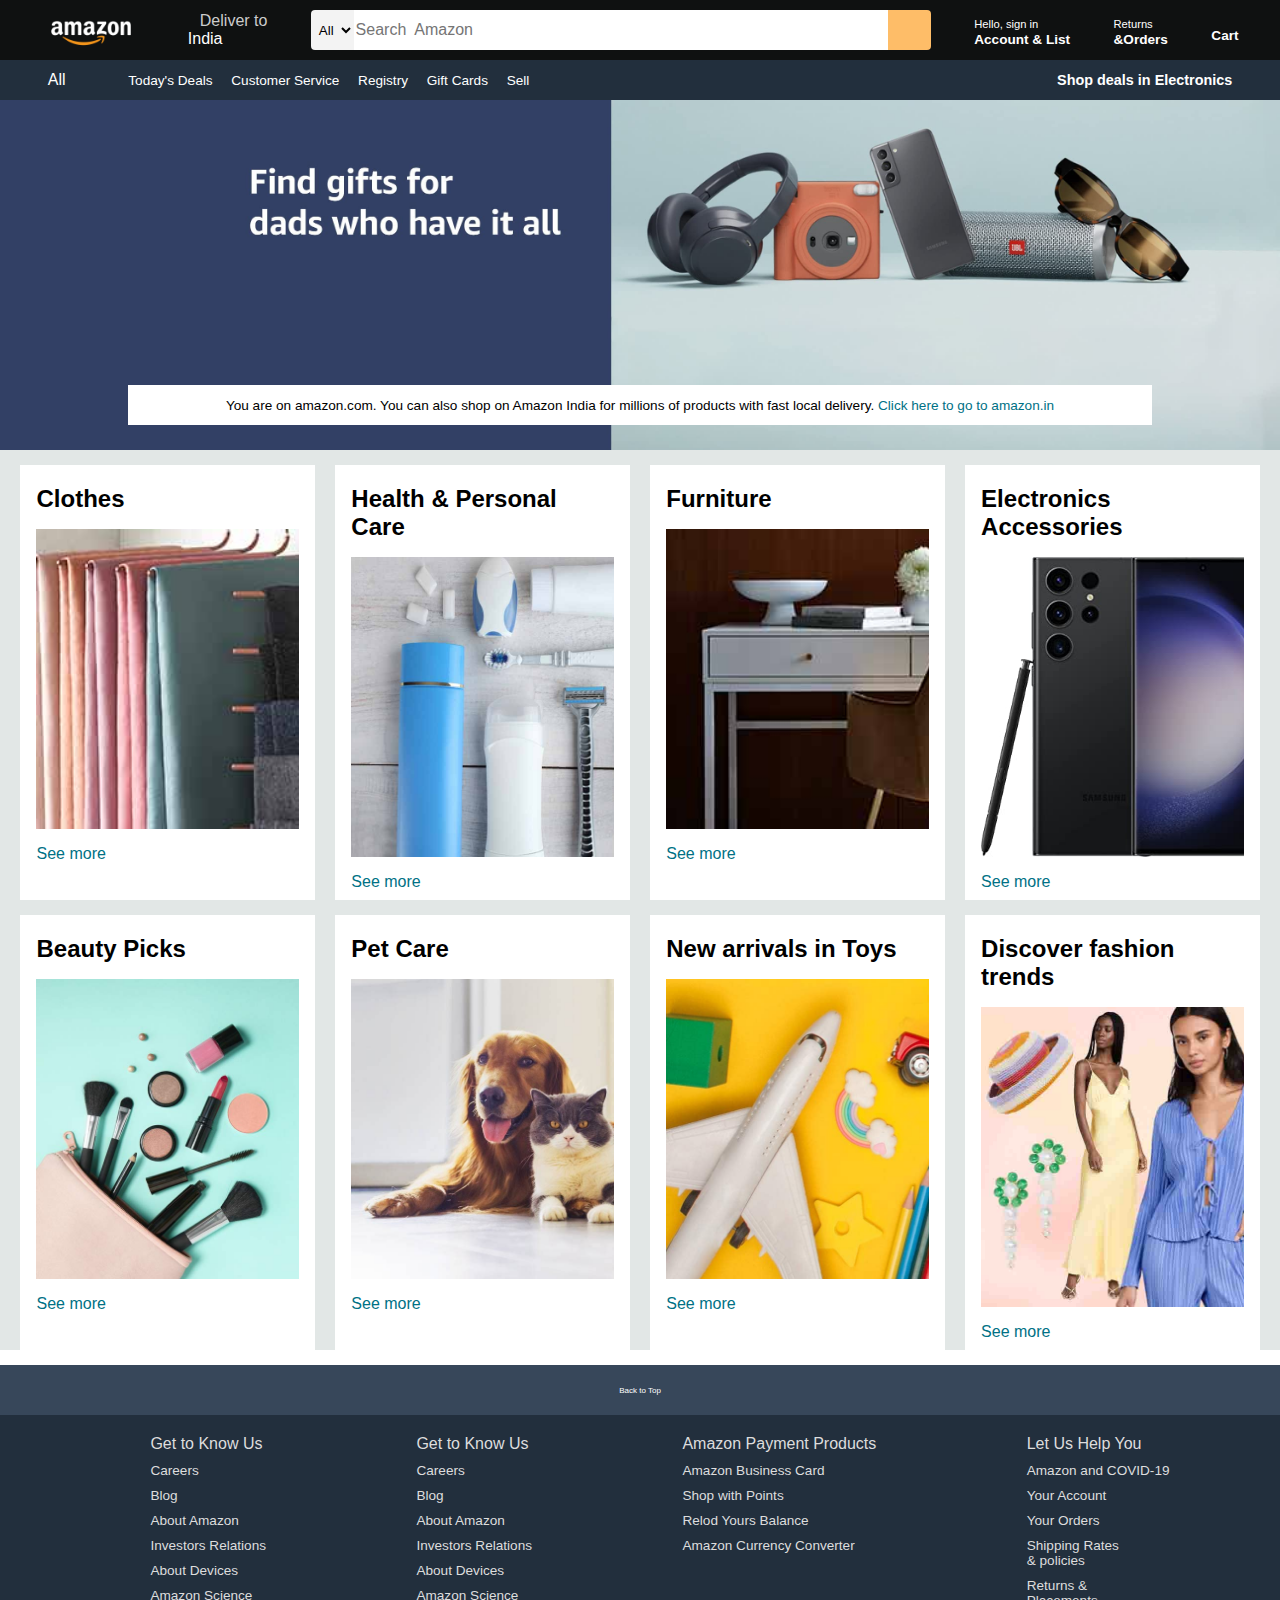
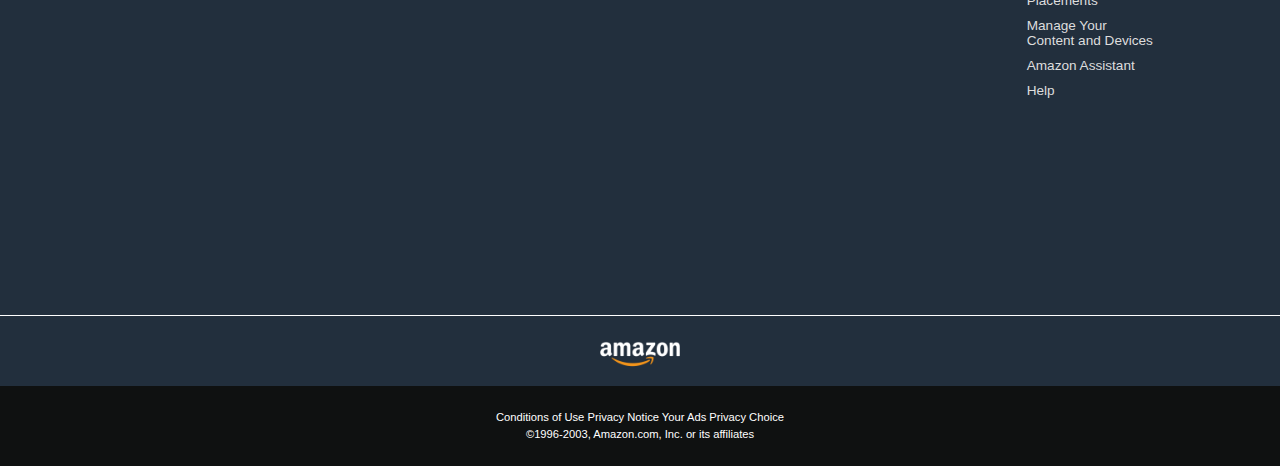
<file: amazone clone/index.html>
<!DOCTYPE html>
<html lang="en">
<head>
    <meta charset="UTF-8">
    <meta name="viewport" content="width=device-width, initial-scale=1.0">
    <title>amazon</title>
    <link rel="stylesheet" href="r.css">
    <link rel="stylesheet" href="https://cdnjs.cloudflare.com/ajax/libs/font-awesome/6.5.2/css/all.min.css" integrity="sha512-SnH5WK+bZxgPHs44uWIX+LLJAJ9/2PkPKZ5QiAj6Ta86w+fsb2TkcmfRyVX3pBnMFcV7oQPJkl9QevSCWr3W6A==" crossorigin="anonymous" referrerpolicy="no-referrer" />
</head>
<body>
    <header>
        <div class="navbar">    <!-- black color bar at top it gives -->
            <div class="nav-logo border"> <!-- 2 class create ha pahle wale nav-logo ha and 2 wale border ha -->
                <div class="logo"><!-- amazon logo --></div> 
            </div>
        <div class="nav-address border"> <!-- deliver to india and location icon or isma humna 2 class de ha nav address is first and border is second -->
            <p class="add-first">Deliver to</p>
            <div class="add-icon">
                <i class="fa-solid fa-location-dot"></i>
                <p class="add-second">India</p>
            </div>
        </div>
        <div class="nav-search border" > <!-- box3 -->
            <select class="search-select">
                <option>All</option>
            </select>
            <input placeholder="Search  Amazon" class="search-input">
            <div class="search-icon border"> <!-- magnifing glass -->
                <i class="fa-solid fa-magnifying-glass"></i>
            </div> 
        </div>
         <!-- box4 -->
         <div class="nav-signin border">
            <p><span>Hello, sign in</span></p>
            <p class="nav-second">Account & List</p>
        </div>
        <div class="nav-return border">
            <p><span>Returns</span></p>
            <p class="nav-second">&Orders</p>
        </div>
        <div class="nav-cart border">
            <i class="fa-solid fa-cart-shopping"></i>
            Cart
        </div>
        </div>
        <!-- next line -->
        <div class="panel">
            <div class="panel-all">
                <i class="fa-solid fa-bars"></i> <!-- menu icon -->
                All
            </div>
            <div class="panel-ops">
                <P class>Today's Deals</P>
                <p>Customer Service</p>
                <p>Registry</p>  
                <p>Gift Cards</p>
                <p>Sell</P>
            </div>
            <div class="panel-deals">
                Shop deals in Electronics
            </div>
        </div>
    </header>
    <div class="hero-section">
        <div class="hero-msg">
            <P>You are on amazon.com. You can also shop on Amazon India for millions of products with fast local delivery. <a> Click here to go to amazon.in</a></P>
        </div>
    </div>
    <div class="shop-section">
        <div class="box">
           <div class="box-content">
            <h2> Clothes</h2>
            <div class="box-img" style="background-image: url('box1_image.jpg');"></div>
            <p>See more</p>
           </div>
        </div>
        <div class="box">
            <div class="box-content">
                <h2> Health & Personal Care</h2>
                <div class="box-img" style="background-image: url('box2_image.jpg');"></div>
                <p>See more</p>
               </div>
        </div>
        <div class="box">
            <div class="box-content">
                <h2> Furniture</h2>
                <div class="box-img" style="background-image: url('box3_image.jpg');"></div>
                <p>See more</p>
               </div>
        </div>
        <div class="box">
            <div class="box-content">
                <h2> Electronics Accessories</h2>
                <div class="box-img" style="background-image: url('box4_image.jpg');"></div>
                <p>See more</p>
               </div>
        </div>
        <div class="box">
            <div class="box-content">
             <h2> Beauty Picks</h2>
             <div class="box-img" style="background-image: url('box5_image.jpg');"></div>
             <p>See more</p>
            </div>
         </div>
         <div class="box">
             <div class="box-content">
                 <h2> Pet Care</h2>
                 <div class="box-img" style="background-image: url('box6_image.jpg');"></div>
                 <p>See more</p>
                </div>
         </div>
         <div class="box">
             <div class="box-content">
                 <h2> New arrivals in Toys</h2>
                 <div class="box-img" style="background-image: url('box7_image.jpg');"></div>
                 <p>See more</p>
                </div>
         </div>
         <div class="box">
             <div class="box-content">
                 <h2>Discover fashion trends</h2>
                 <div class="box-img" style="background-image: url('box8_image.jpg');"></div>
                 <p>See more</p>
                </div>
         </div>
    </div>
    <footer>
        <div class="foot-panel1">
            Back to Top
        </div>
        <div class="foot-panel2">
            <ul>
                <p>Get to Know Us</p>
                <a>Careers</a>
                <a>Blog</a>
                <a>About Amazon</a>
                <A>Investors Relations</A>
                <a>About Devices</a>
                <a>Amazon Science</a>
            </ul>
            <ul>
                <p>Get to Know Us</p>
                <a>Careers</a>
                <a>Blog</a>
                <a>About Amazon</a>
                <A>Investors Relations</A>
                <a>About Devices</a>
                <a>Amazon Science</a>
            </ul>
            <ul>
                <p>Amazon Payment Products</p>
                <a>Amazon Business Card</a>
                <a>Shop with Points</a>
                <a>Relod Yours Balance</a>
                <a>Amazon Currency Converter</a>
            </ul>
            <ul>
                <p>Let Us Help You</p>
                <a>Amazon and COVID-19</a>
                <a>Your Account</a>
                <a>Your Orders</a>
                <A>Shipping Rates<br> & policies</A>
                <a>Returns & <br>Placements</a>
                <a>Manage Your<br>Content and Devices </a>
                <a>Amazon Assistant</a>
                <a>Help</a>
            </ul>
        </div>
        <div class="foot-panel3">
            <div class="logo"></div>
        </div>
        <div class="foot-panel4">
            <div class="pages">
                <a> Conditions of Use</a>
                <a>Privacy Notice</a>
                <a>Your Ads Privacy Choice</a>
            </div>
            <div class="copyright">
                ©1996-2003, Amazon.com, Inc. or its affiliates 
            </div>
        </div>
    </footer>
</body>
</html>
</file>
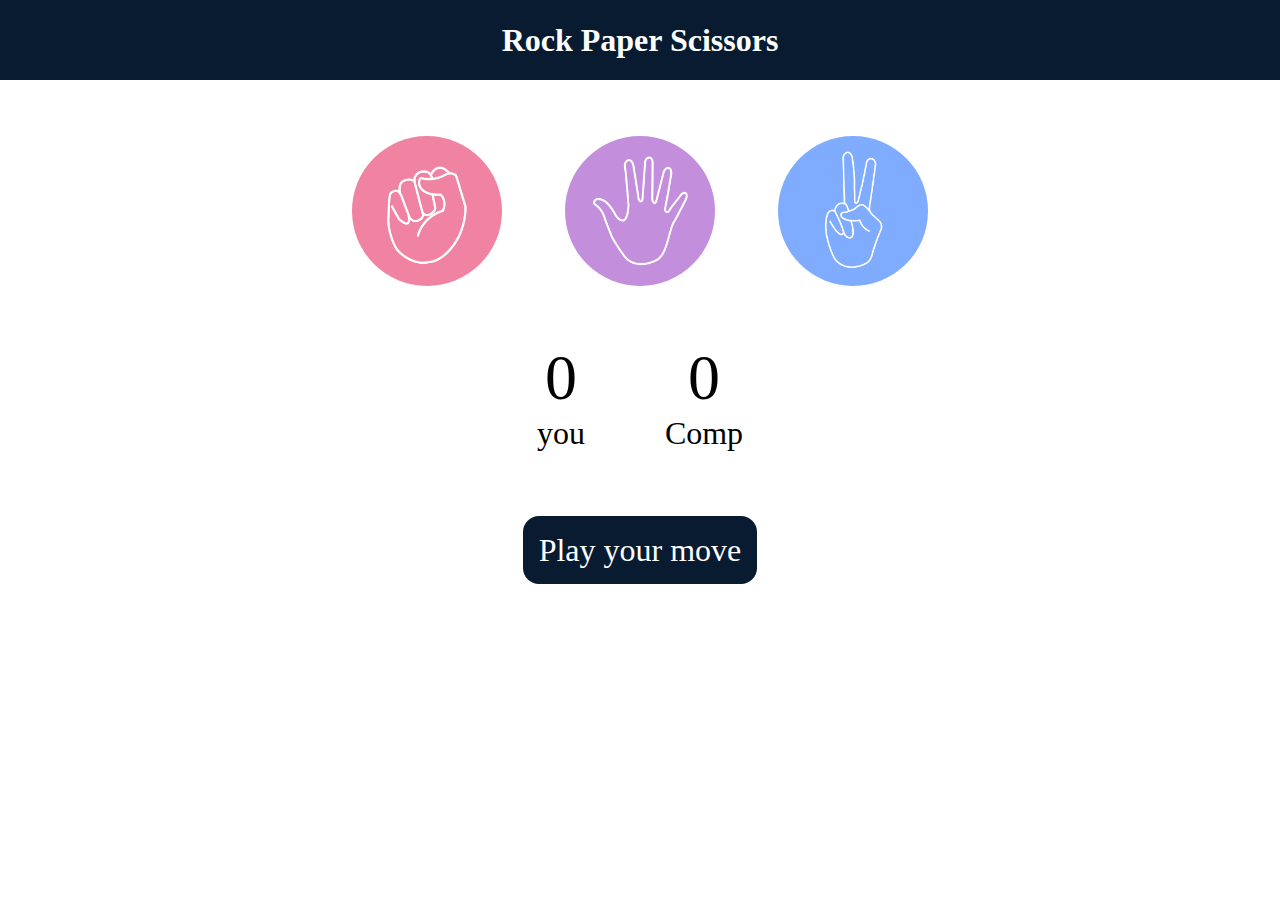
<file: rock paper scissor game/index.html>
<!DOCTYPE html>
<html lang="en">
<head>
    <meta charset="UTF-8">
    <meta name="viewport" content="width=device-width, initial-scale=1.0">
    <title>rock paper scissor</title>
    <link rel="stylesheet" href="stylesheet.css">
</head>
<body>
    <h1>Rock Paper Scissors</h1>
    <div class="choices">
        <div class="choice" id="rock">
            <img src="rock.png">
        </div>
        <div class="choice" id="paper">
            <img src="paper.png">
        </div>
        <div class="choice" id="scissors">
            <img src="scissors.png">
        </div>
    </div>
    <div class="score-board">
        <div class="score">
            <p id="user-score">0</p>
            <p>you</p>
        </div>
        <div class="score">
            <p id="computer-score">0</p>
            <p>Comp</p>
        </div>
    </div>
    <div class="msg-container">
        <p id="msg">Play your move</p>
    </div>
</body>
<script src="script.js"></script>
</html>
</file>
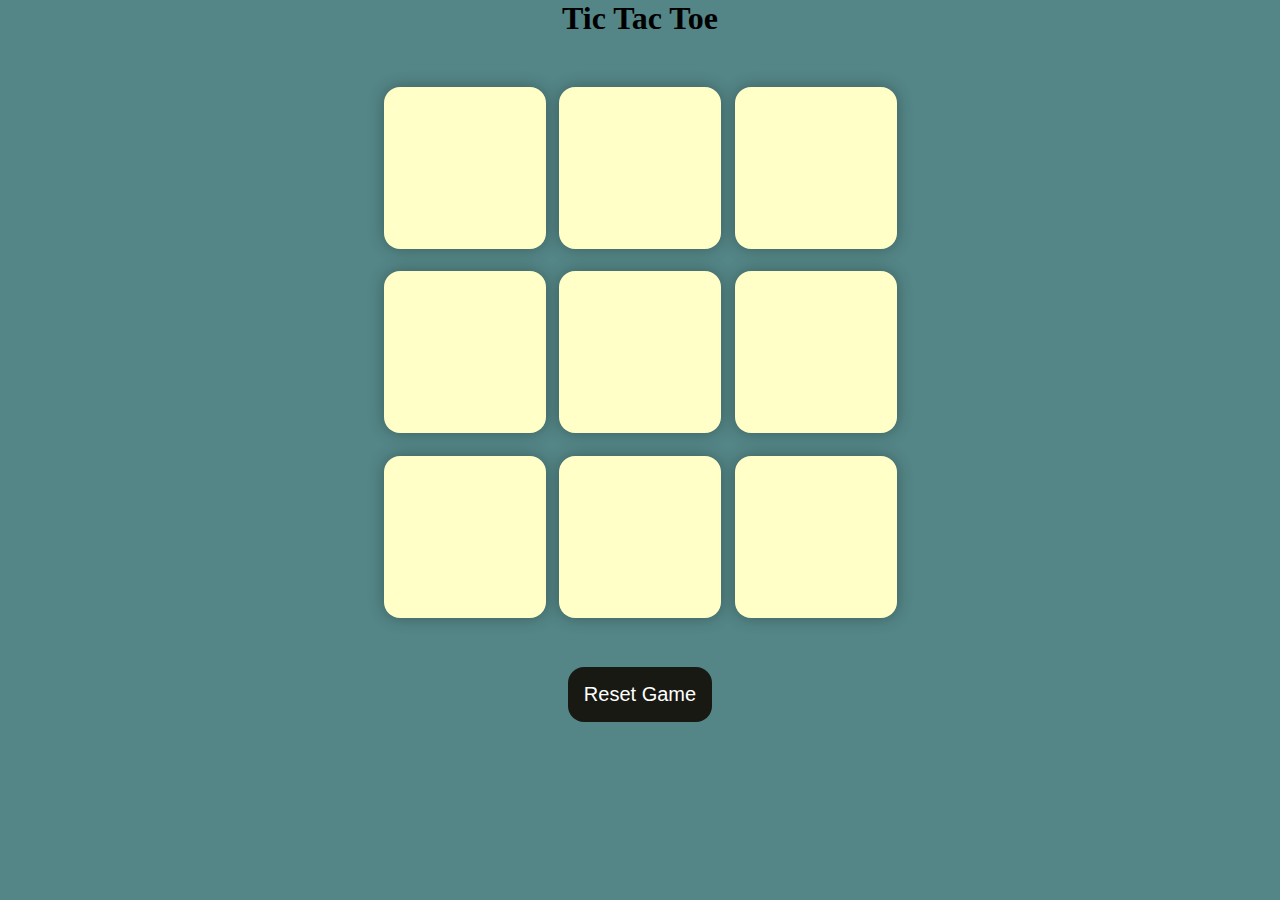
<file: tic tac toe/index.html>
<!DOCTYPE html>
<html lang="en">
<head>
    <meta charset="UTF-8">
    <meta name="viewport" content="width=device-width, initial-scale=1.0">
    <title>Tic-Tac-Toe Game</title>
    <link rel="stylesheet" href="stylesheet.css">
</head>
<body>
    <div class="msg-container hide">
        <p id = "msg"> winner </p>
        <button id="new-btn">New Game</button>
    </div>
    <main> 
        <h1>Tic Tac Toe</h1>
        <div class="container">
            <div class="game">
                <button class="box">  </button>
                <button class="box">  </button>
                <button class="box">  </button>
                <button class="box">  </button>
                <button class="box">  </button>
                <button class="box">  </button>
                <button class="box">  </button>
                <button class="box">  </button>
                <button class="box">  </button>
            </div>
        </div>
        <button id="reset-btn">Reset Game</button>
             
    </main>
    <script src="game.js"></script>
</body>
</html>
</file>
<file: amazone clone/r.css>
*{
    margin:0;
    font-family: Arial, Helvetica, sans-serif;
    border: border-box;   /* border box box ka andar sara kuch height width etc */
}
.navbar{
    height: 60px;
    background-color: #0f1111;
    color: white;
    display: flex; /* flex dene sa bhe 1 line ma a jay ga */
    align-items: center;
    justify-content: space-evenly;
}
.nav-logo{
    height: 50px; /* height or width dega tabhi amazon ka logo dikha ga kuke jab div ko height or eidth deta ha tabhi image show hote ha*/
    width: 100px;
}
.logo{
    background-image: url("amazon_logo.png");
    background-size: cover;
    height: 50px;/* height or width dega tabhi amazon ka logo dikha ga kuke jab div ko height or eidth deta ha tabhi image show hote ha*/
    width:100%;
}
.border{
    border: 2px solid transparent;
    /* abhi border ni dikha ga hover hona pa dikh ga islia hover file banaye ha */
    /*  <div class="nav-logo border"> yaha sa border class le ha */
}
.border:hover{
    /* border: 1.5px solid white; */
    /* hover hona pa border dikha ga */
}
/* box2 */
.add-first{
    color:#cccccc;
    font-size: 0.85 rem;
    margin-left: 15px;

}
.add-second{
    font-size: 1rem;
    margin-left: 3px;
}
.add-icon{
    display: flex;
    align-items: center;
}
/* box-3 */
.nav-search{
    display: flex;
    justify-content: space-evenly;/* equal space */
    width: 620px;
    height: 40px;
    border-radius: 4px;
}
.search-select{
    background-color: #f3f3f3;
    width: 50px;
    text-align: center;
    border-top-left-radius: 4px;
    border-bottom-left-radius: 4px;
    border: none; /* border hat jay ga */
}
.search-input{
    width: 100%;
    /* apna app width la l ga */
    font-size: 1rem; /* search amazon jo box ka andar likha ay ga uska size bad jay ga */
border: none;
}
.search-icon{
    /* magnifying glass */
    width: 45px;
    display: flex;
    justify-content: center;/* horizontally center ho jay ga */
    align-items: center; /* vertically center ho jay ga */
    font-size: 1.2rem;/*magnifying glass ka size bada kr de ga */
    background-color: #febd68;
    border-top-right-radius: 4px;
    border-bottom-right-radius: 4px;
    color: #0f1111;
}
.nav-search:hover{
    border: 2px solid orange;
}
/* BOX4 */
span{
    font-size: 0.7rem;
}
.nav-second{
    font-size: 0.85rem;
    font-weight: 700;
}
/* box 6 */
.nav-cart i{
    font-size: 30px;
    /* here i write because we want that changes will apply only icon that we created here */
}
.nav-cart{
    font-size: 0.85rem;
font-weight: 700;
}
/* new line */
.panel{
    height: 40px;
    background-color: #222f3d;
    display: flex;
    color: white;
    align-items: center;
    justify-content: space-evenly;
}
.panel-ops p{ /* p islia likha taki paragraph pa asar ho */
    display: inline;
    margin-left: 15px;
}
.panel-ops{
    width: 70%;
    font-size: 0.85rem;
}
.panel-deals{
    font-size:0.9rem;
    font-weight: 700;
}
/* hero sectiom */
.hero-section{
    background-image: url("hero_image.jpg");
    /* image display ho ge jab isha height or weidth de ga */
    height: 350px;
    background-size: cover;
    display: flex;
    justify-content: center;
    align-items: flex-end;
}
.hero-msg{
    background-color: white;
    color: black;
    height: 40px;
    display: flex;
    align-items: center;
    justify-content: center;
    font-size: 0.85rem;
    width: 80%;
    margin-bottom: 25px;
}
.hero-msg a{
    color:#007185;
 }
 /* shop section */
 .shop-section{
    display: flex;
    flex-wrap: wrap;
    justify-content: space-evenly;
    background-color: #e2e7e6;
 }
 .box{
    /* border: 2px solid black; */
    height: 400px;
    width:23%;
    background-color: white;
    padding: 20px 0px 15px;
    margin-top: 15px;
 }
 .box-img{
    height:300px;
    background-size: cover;
    margin-top: 1rem;
    margin-bottom: 1rem;
 }
.box-content{
    margin-left: 1rem;
    margin-right: 1rem;
}
.box-content p{
    color:#007185;
}
/* FOOTER */
footer{
    margin-top: 15px;
}
.foot-panel1{
    background-color: #37475a;
    color: white;
    height: 50px;
    display: flex;
    justify-content: center;
    align-items: center;
    font-size: 0.5rem;
}
.foot-panel2{
    background-color: #222f3d;
    color: #dddddd;
    height: 500px;
    display: flex;
    justify-content: space-evenly;
    }
    ul{
        margin-top: 20px;
    }
ul a{
    display: block;
    font-size: 0.85rem;
    margin-top: 10px;
    color: #dddddd;
}
.foot-panel3{
    background-color: #222f3d;
    color: white;
    border-top: 0.5px solid white;
    height: 70px;
    display: flex;
    justify-content: center;
    align-items: center;
}
.logo{
    background-image: url("amazon_logo.png");
    background-size: cover;
    height: 50px;
    width: 100px;
}

.foot-panel4{
    background-color: #0f1111;
    color: white;
    /* display: flex;
    justify-content: center;
    align-items: center; */
    height: 80px;
    font-size:0.7rem;
    text-align: center;
}
.pages{
        padding-top: 25px;
}
.copyright{
    padding-top: 5px;
}
</file>
<file: rock paper scissor game/stylesheet.css>
*{
    margin: 0;
    padding: 0;
    text-align: center;
}
h1{
    background-color: #081b31;
    color: #fff;
    height: 5rem;
    line-height: 5rem;
}
.choice{
    height: 165px;
    width: 165px;
    border-radius: 50%;
    display: flex;
    justify-content: center;
    align-items: center;
}
.choice:hover{
background-color: #081b31;
cursor: pointer;
}
img{
    height: 150px;
    width: 150px;
    object-fit: cover;
    border-radius: 50%;
}
.choices{
    display: flex ;
    justify-content: center;
    align-items: center;
    gap:3rem;
    margin-top: 3rem;
}
.score-board{
    display: flex;
    justify-content: center;
    align-items: center;
    font-size: 2rem;
    margin-top: 3rem;
    gap:5rem;
}
#user-score, #computer-score{
font-size: 4rem;
}
#msg{
    background-color: #081b31;
    color: #fff;
    font-size: 2rem;
    display:inline;
    padding: 1rem;
    border-radius: 1rem;
}
.msg-container{
    margin-top: 5rem;
}
</file>
<file: tic tac toe/stylesheet.css>
*{
    margin: 0;
    padding: 0;
}

body{
    background-color: #548687;
    text-align: center;
}
/* total webpage = viewport
 70% taken by container class. out of 70 60 taken by game class*/
.container{
    height: 70vh;  /* its take 70% of viewport height */
    display: flex;
    flex-wrap: wrap;
    justify-content: center;
    align-items: center;
}
.game{
    height: 60vmin; 
    width:60vmin;
    display: flex;
    flex-wrap: wrap;
    justify-content: center;
    align-items: center;
    gap: 1.5vmin;
}
.box{
    height:18vmin; /* every box get 20-20-20 60vmin divided */
    width: 18vmin; 
    border-radius: 1rem;
    border: none;
    box-shadow: 0 0 1rem rgba(0,0,0,0.3);
    font-size: 8vmin;
    background-color: #ffffc7;
}
#reset-btn{
    padding: 1rem;
    font-size: 1.25rem;
    background-color: #191913;
    color: #fff;
    border-radius: 1rem;
    border: none;
}
#new-btn{  
    padding: 1rem;
    font-size: 1.25rem;
    background-color: #191913;
    color: #fff;
    border-radius: 1rem;
    border: none;
}
#msg{
    color: #ffffc7;
    font-size: 5vmin;
}
.msg-container{
    height: 100vmin;
    display: flex;
    justify-content: center;
    align-items: center;
    flex-direction: column;
    gap: 4rem;
}
.hide{
    display: none;
}
</file>
